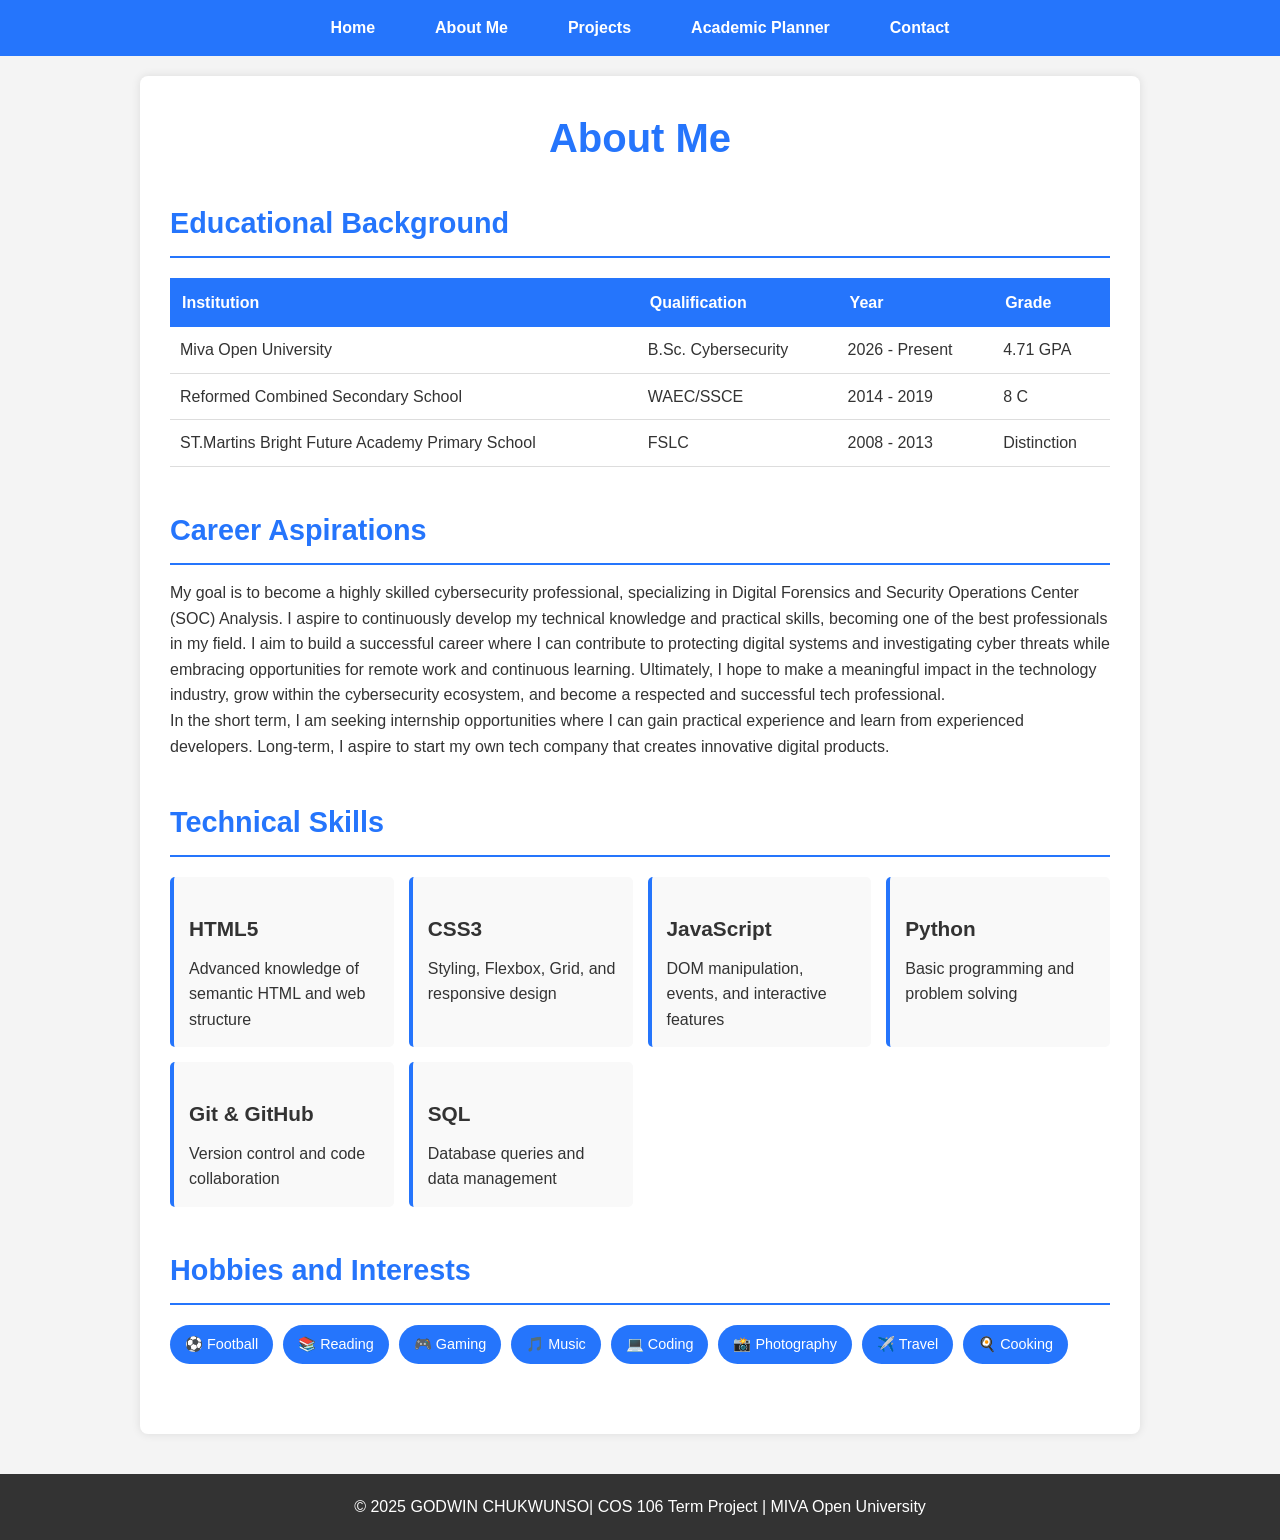
<file: about.html>
<!DOCTYPE html>
<html lang="en">
<head>
  <meta charset="UTF-8">
  <meta name="viewport" content="width=device-width, initial-scale=1.0">
  <title>About Me</title>
  <link rel="stylesheet" href="css/style.css">
</head>
<body>
  
  <nav>
    <ul>
      <li><a href="index.html">Home</a></li>
      <li><a href="about.html">About Me</a></li>
      <li><a href="projects.html">Projects</a></li>
      <li><a href="planner.html">Academic Planner</a></li>
      <li><a href="contact.html">Contact</a></li>
    </ul>
  </nav>

  <div class="container">
    <h1>About Me</h1>
    
    <div class="section">
      <h2>Educational Background</h2>
      <table>
        <thead>
          <tr>
            <th>Institution</th>
            <th>Qualification</th>
            <th>Year</th>
            <th>Grade</th>
          </tr>
        </thead>
        <tbody>
          <tr>
            <td>Miva Open University</td>
            <td>B.Sc. Cybersecurity</td>
            <td>2026 - Present</td>
            <td>4.71 GPA</td>
          </tr>
          <tr>
            <td>Reformed Combined Secondary School</td>
            <td>WAEC/SSCE</td>
            <td>2014 - 2019</td>
            <td>8 C</td>
          </tr>
          <tr>
            <td>ST.Martins Bright Future Academy Primary School</td>
            <td>FSLC</td>
            <td>2008 - 2013</td>
            <td>Distinction</td>
          </tr>
        </tbody>
      </table>
    </div>

    <div class="section">
      <h2>Career Aspirations</h2>
      <p>
        My goal is to become a highly skilled cybersecurity professional, specializing in Digital Forensics and Security Operations Center (SOC) Analysis. I aspire to continuously develop my technical knowledge and practical skills, becoming one of the best professionals in my field. I aim to build a successful career where I can contribute to protecting digital systems and investigating cyber threats while embracing opportunities for remote work and continuous learning. Ultimately, I hope to make a meaningful impact in the technology industry, grow within the cybersecurity ecosystem, and become a respected and successful tech professional.
      </p>
      <p>
        In the short term, I am seeking internship opportunities where I can gain practical 
        experience and learn from experienced developers. Long-term, I aspire to start my own 
        tech company that creates innovative digital products.
      </p>
    </div>

    <div class="section">
      <h2>Technical Skills</h2>
      <div class="skills-list">
        <div class="skill-item">
          <h3>HTML5</h3>
          <p>Advanced knowledge of semantic HTML and web structure</p>
        </div>
        <div class="skill-item">
          <h3>CSS3</h3>
          <p>Styling, Flexbox, Grid, and responsive design</p>
        </div>
        <div class="skill-item">
          <h3>JavaScript</h3>
          <p>DOM manipulation, events, and interactive features</p>
        </div>
        <div class="skill-item">
          <h3>Python</h3>
          <p>Basic programming and problem solving</p>
        </div>
        <div class="skill-item">
          <h3>Git & GitHub</h3>
          <p>Version control and code collaboration</p>
        </div>
        <div class="skill-item">
          <h3>SQL</h3>
          <p>Database queries and data management</p>
        </div>
      </div>
    </div>

    <div class="section">
      <h2>Hobbies and Interests</h2>
      <div class="hobbies-list">
        <span class="hobby-tag">⚽ Football</span>
        <span class="hobby-tag">📚 Reading</span>
        <span class="hobby-tag">🎮 Gaming</span>
        <span class="hobby-tag">🎵 Music</span>
        <span class="hobby-tag">💻 Coding</span>
        <span class="hobby-tag">📸 Photography</span>
        <span class="hobby-tag">✈️ Travel</span>
        <span class="hobby-tag">🍳 Cooking</span>
      </div>
    </div>

  </div>

  <footer>
    <p>&copy; 2025 GODWIN CHUKWUNSO| COS 106 Term Project | MIVA Open University</p>
  </footer>

  <script src="js/main.js"></script>
</body>
</html>
</file>
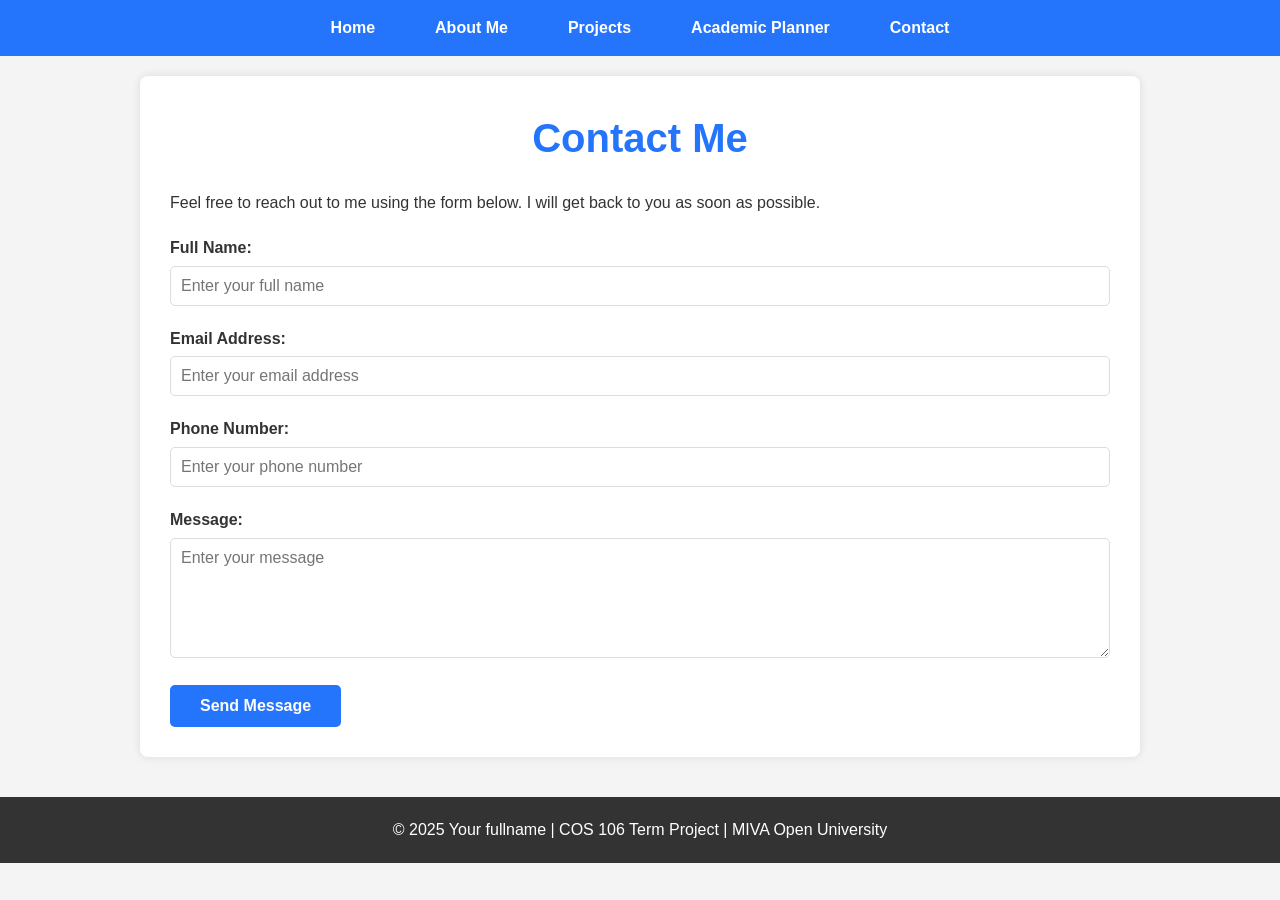
<file: contact.html>
<!DOCTYPE html>
<html lang="en">
<head>
  <meta charset="UTF-8">
  <meta name="viewport" content="width=device-width, initial-scale=1.0">
  <title>Contact Me</title>
  <link rel="stylesheet" href="css/style.css">
</head>
<body>
  
  <nav>
    <ul>
      <li><a href="index.html">Home</a></li>
      <li><a href="about.html">About Me</a></li>
      <li><a href="projects.html">Projects</a></li>
      <li><a href="planner.html">Academic Planner</a></li>
      <li><a href="contact.html">Contact</a></li>
    </ul>
  </nav>

  <div class="container">
    <h1>Contact Me</h1>
    
    <p>
      Feel free to reach out to me using the form below. I will get back to you as soon as possible.
    </p>

    <form id="contactForm" onsubmit="validateForm(event)">
      
      <div class="form-group">
        <label for="name">Full Name:</label>
        <input type="text" id="name" name="name" placeholder="Enter your full name">
        <span id="nameError" class="error-message"></span>
      </div>

      <div class="form-group">
        <label for="email">Email Address:</label>
        <input type="email" id="email" name="email" placeholder="Enter your email address">
        <span id="emailError" class="error-message"></span>
      </div>

      <div class="form-group">
        <label for="phone">Phone Number:</label>
        <input type="tel" id="phone" name="phone" placeholder="Enter your phone number">
        <span id="phoneError" class="error-message"></span>
      </div>

      <div class="form-group">
        <label for="message">Message:</label>
        <textarea id="message" name="message" placeholder="Enter your message"></textarea>
        <span id="messageError" class="error-message"></span>
      </div>

      <button type="submit">Send Message</button>

    </form>

    <div id="successMessage" class="success-message">
      Thank you! Your message has been sent successfully.
    </div>

  </div>

  <footer>
    <p>&copy; 2025 Your fullname | COS 106 Term Project | MIVA Open University</p>
  </footer>

  <script src="js/main.js"></script>
</body>
</html>
</file>
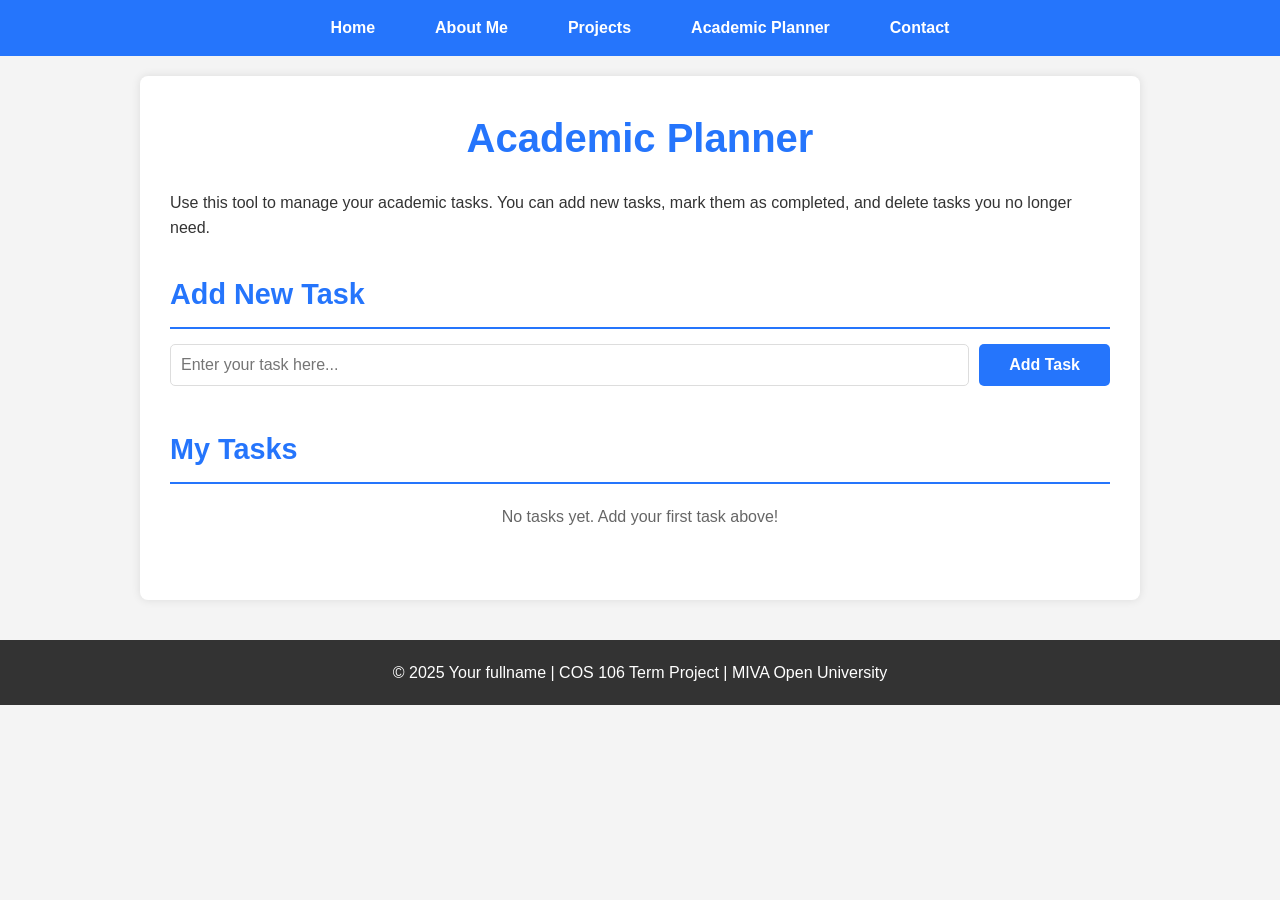
<file: planner.html>
<!DOCTYPE html>
<html lang="en">
<head>
  <meta charset="UTF-8">
  <meta name="viewport" content="width=device-width, initial-scale=1.0">
  <title>Academic Planner</title>
  <link rel="stylesheet" href="css/style.css">
</head>
<body>
  
  <nav>
    <ul>
      <li><a href="index.html">Home</a></li>
      <li><a href="about.html">About Me</a></li>
      <li><a href="projects.html">Projects</a></li>
      <li><a href="planner.html">Academic Planner</a></li>
      <li><a href="contact.html">Contact</a></li>
    </ul>
  </nav>

  <div class="container">
    <h1>Academic Planner</h1>
    
    <p>
      Use this tool to manage your academic tasks. You can add new tasks, mark them as completed, 
      and delete tasks you no longer need.
    </p>

    <div class="section">
      <h2>Add New Task</h2>
      <div class="task-input-container">
        <input type="text" id="taskInput" placeholder="Enter your task here...">
        <button onclick="addTask()">Add Task</button>
      </div>
    </div>

    <div class="section">
      <h2>My Tasks</h2>
      <ul id="taskList" class="task-list">
      </ul>
    </div>

  </div>

  <footer>
    <p>&copy; 2025 Your fullname | COS 106 Term Project | MIVA Open University</p>
  </footer>

  <script src="js/main.js"></script>
</body>
</html>
</file>
<file: css/style.css>
* {
  margin: 0;
  padding: 0;
  box-sizing: border-box;
}

body {
  font-family: Arial, sans-serif;
  line-height: 1.6;
  color: #333;
  background-color: #f4f4f4;
}

img {
  max-width: 100%;
  height: auto;
}

a {
  color: #2575fc;
  text-decoration: none;
}

a:hover {
  text-decoration: underline;
}

nav {
  background-color: #2575fc;
  color: white;
  padding: 15px 0;
  text-align: center;
}

nav ul {
  list-style: none;
  display: flex;
  justify-content: center;
  gap: 30px;
  flex-wrap: wrap;
}

nav a {
  color: white;
  font-weight: bold;
  padding: 10px 15px;
}

nav a:hover {
  background-color: #1a5cd7;
  border-radius: 5px;
  text-decoration: none;
}

.container {
  max-width: 1000px;
  margin: 20px auto;
  padding: 30px;
  background-color: white;
  box-shadow: 0 0 10px rgba(0,0,0,0.1);
  border-radius: 8px;
}

h1 {
  color: #2575fc;
  margin-bottom: 20px;
  font-size: 2.5em;
  text-align: center;
}

h2 {
  color: #2575fc;
  margin-top: 30px;
  margin-bottom: 15px;
  font-size: 1.8em;
  border-bottom: 2px solid #2575fc;
  padding-bottom: 10px;
}

h3 {
  color: #333;
  margin-top: 20px;
  margin-bottom: 10px;
  font-size: 1.3em;
}

.section {
  margin-bottom: 40px;
}

.profile-img {
  width: 200px;
  height: 200px;
  border-radius: 50%;
  display: block;
  margin: 20px auto;
  border: 4px solid #2575fc;
  object-fit: cover;
}

.skills-list {
  display: grid;
  grid-template-columns: repeat(auto-fit, minmax(200px, 1fr));
  gap: 15px;
  margin-top: 20px;
}

.skill-item {
  background-color: #f9f9f9;
  padding: 15px;
  border-left: 4px solid #2575fc;
  border-radius: 5px;
}

.projects-grid {
  display: grid;
  grid-template-columns: repeat(auto-fit, minmax(280px, 1fr));
  gap: 25px;
  margin-top: 20px;
}

.project-card {
  background-color: #f9f9f9;
  padding: 20px;
  border-radius: 8px;
  box-shadow: 0 2px 5px rgba(0,0,0,0.1);
}

.project-card img {
  width: 100%;
  height: 200px;
  object-fit: cover;
  border-radius: 5px;
  margin-bottom: 15px;
}

.project-card h3 {
  margin-top: 0;
}

table {
  width: 100%;
  border-collapse: collapse;
  margin-top: 20px;
}

table th {
  background-color: #2575fc;
  color: white;
  padding: 12px;
  text-align: left;
}

table td {
  padding: 10px;
  border-bottom: 1px solid #ddd;
}

table tr:hover {
  background-color: #f5f5f5;
}

.hobbies-list {
  display: flex;
  flex-wrap: wrap;
  gap: 10px;
  margin-top: 20px;
}

.hobby-tag {
  background-color: #2575fc;
  color: white;
  padding: 8px 15px;
  border-radius: 20px;
  font-size: 0.9em;
}

form {
  margin-top: 20px;
}

.form-group {
  margin-bottom: 20px;
}

label {
  display: block;
  margin-bottom: 5px;
  font-weight: bold;
  color: #333;
}

input,
textarea {
  width: 100%;
  padding: 10px;
  border: 1px solid #ddd;
  border-radius: 5px;
  font-size: 16px;
  font-family: Arial, sans-serif;
}

input:focus,
textarea:focus {
  outline: none;
  border-color: #2575fc;
}

textarea {
  resize: vertical;
  min-height: 120px;
}

button {
  background-color: #2575fc;
  color: white;
  padding: 12px 30px;
  border: none;
  border-radius: 5px;
  cursor: pointer;
  font-size: 16px;
  font-weight: bold;
}

button:hover {
  background-color: #1a5cd7;
}

.error {
  border-color: red !important;
}

.error-message {
  color: red;
  font-size: 0.9em;
  margin-top: 5px;
  display: block;
}

.success-message {
  background-color: #d4edda;
  color: #155724;
  padding: 15px;
  border-radius: 5px;
  margin-top: 20px;
  display: none;
}

.success-message.show {
  display: block;
}

.task-input-container {
  display: flex;
  gap: 10px;
  margin-bottom: 20px;
}

.task-input-container input {
  flex: 1;
}

.task-list {
  list-style: none;
  margin-top: 20px;
}

.task-item {
  background-color: #f9f9f9;
  padding: 15px;
  margin-bottom: 10px;
  border-radius: 5px;
  display: flex;
  justify-content: space-between;
  align-items: center;
}

.task-item.completed {
  opacity: 0.6;
  text-decoration: line-through;
}

.task-actions {
  display: flex;
  gap: 10px;
}

.task-actions button {
  padding: 5px 15px;
  font-size: 14px;
}

.delete-btn {
  background-color: #dc3545;
}

.delete-btn:hover {
  background-color: #c82333;
}

.complete-btn {
  background-color: #28a745;
}

.complete-btn:hover {
  background-color: #218838;
}

footer {
  background-color: #333;
  color: white;
  text-align: center;
  padding: 20px 0;
  margin-top: 40px;
}

@media (max-width: 768px) {
  .container {
    padding: 20px;
    margin: 10px;
  }
  
  nav ul {
    flex-direction: column;
    gap: 10px;
  }
  
  h1 {
    font-size: 2em;
  }
  
  h2 {
    font-size: 1.5em;
  }
  
  .projects-grid {
    grid-template-columns: 1fr;
  }
  
  .task-input-container {
    flex-direction: column;
  }
}
</file>
